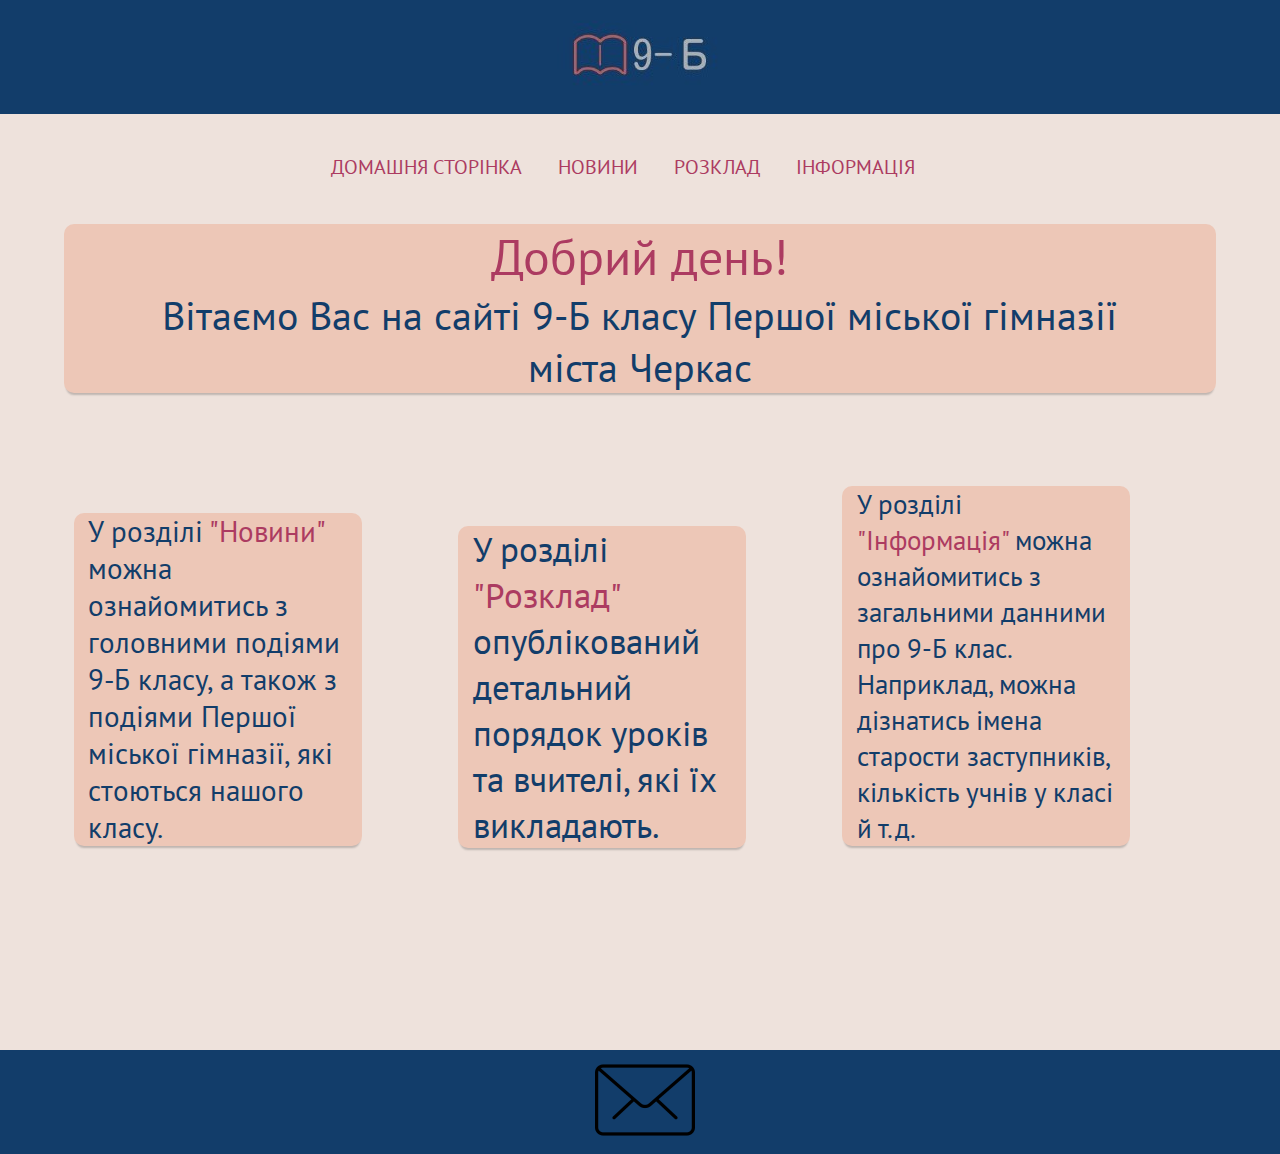
<file: index.html>
<!DOCTYPE html>
<html>
<head>
	<!-- Global site tag (gtag.js) - Google Analytics -->
	<script async src="https://www.googletagmanager.com/gtag/js?id=UA-148823421-1"></script>
	<script>
  	window.dataLayer = window.dataLayer || [];
  	function gtag(){dataLayer.push(arguments);}
  	gtag('js', new Date());

  	gtag('config', 'UA-148823421-1');
	</script>

	<title>9-Б сайт</title>
	<meta charset="UTF-8">
	<link href = "css/style.css"
	rel = "stylesheet" type = "text/css">
	<style>
@import url('https://fonts.googleapis.com/css?family=PT+Sans:400,400i,700,700i&display=swap&subset=cyrillic');
</style>
<body>
	<header>
		<div class="logo">
			<a href="index.html"><img class="graphiclogo" src = "img/19.jpg" alt=""></a>
		</div>
		<nav>
			<div class="topnav" id="myTopnav">
			<a href="index.html">ДОМАШНЯ СТОРІНКА</a>
			<a href="news.html">НОВИНИ</a>
			<a href="schedule.html">РОЗКЛАД</a>
			<a href="info.html">ІНФОРМАЦІЯ</a>
			<a id="menu" href="#" class="icon">&#9776;</a>
        </div>
		</nav>
	</header>
	<div class ="wrapper">
	<main>
		<div class="container">
			<div class="container-body">
				<div class="container-title">
					<h1>Добрий день!</h1>
				</div>
				<div class="container-text">
    			<p>	Вітаємо Вас на сайті
							9-Б класу Першої міської
							 гімназії міста Черкас
					</p>
				</div>
			</div>
		</div>
		<article>
				<div class="block">
					<div class="block-body">
						<div id="news">
    				<p>
							У розділі <a href="news.html"  class="block-text">"Новини"</a>
						 	можна ознайомитись з головними подіями
						 	9-Б класу, а також з подіями Першої міської
						 	гімназії, які стоються нашого класу.
						</p>
						</div>
					</div>
				</div>
			<div class="block" >
				<div class="block-body">
					<div id="schedule">
						<p>
							У розділі <a href="schedule.html" class="block-text">"Розклад"</a>
					 		опублікований детальний порядок уроків  та вчителі,
					 		які їх викладають.
						</p>
					</div>
				</div>
			</div>
			<div class="block">
				<div class="block-body">
					<div id="info">
						<p>
							У розділі <a href="info.html" class="block-text">"Інформація"</a>
					 		можна ознайомитись з загальними данними
					 		про 9-Б клас. Наприклад, можна дізнатись імена
					 		старости заступників, кількість учнів
					 		у класі й т.д.
						</p>
					</div>
				</div>
			</div>
	</article>
	</main>
	<footer>
		<div class="social icon">
		<a href="mailto:"><img src="img/em.png" alt=""></a>
		</div>
	</footer>
</div>
	<script src="js/script.js"></script>
</body>
</html>
</file>
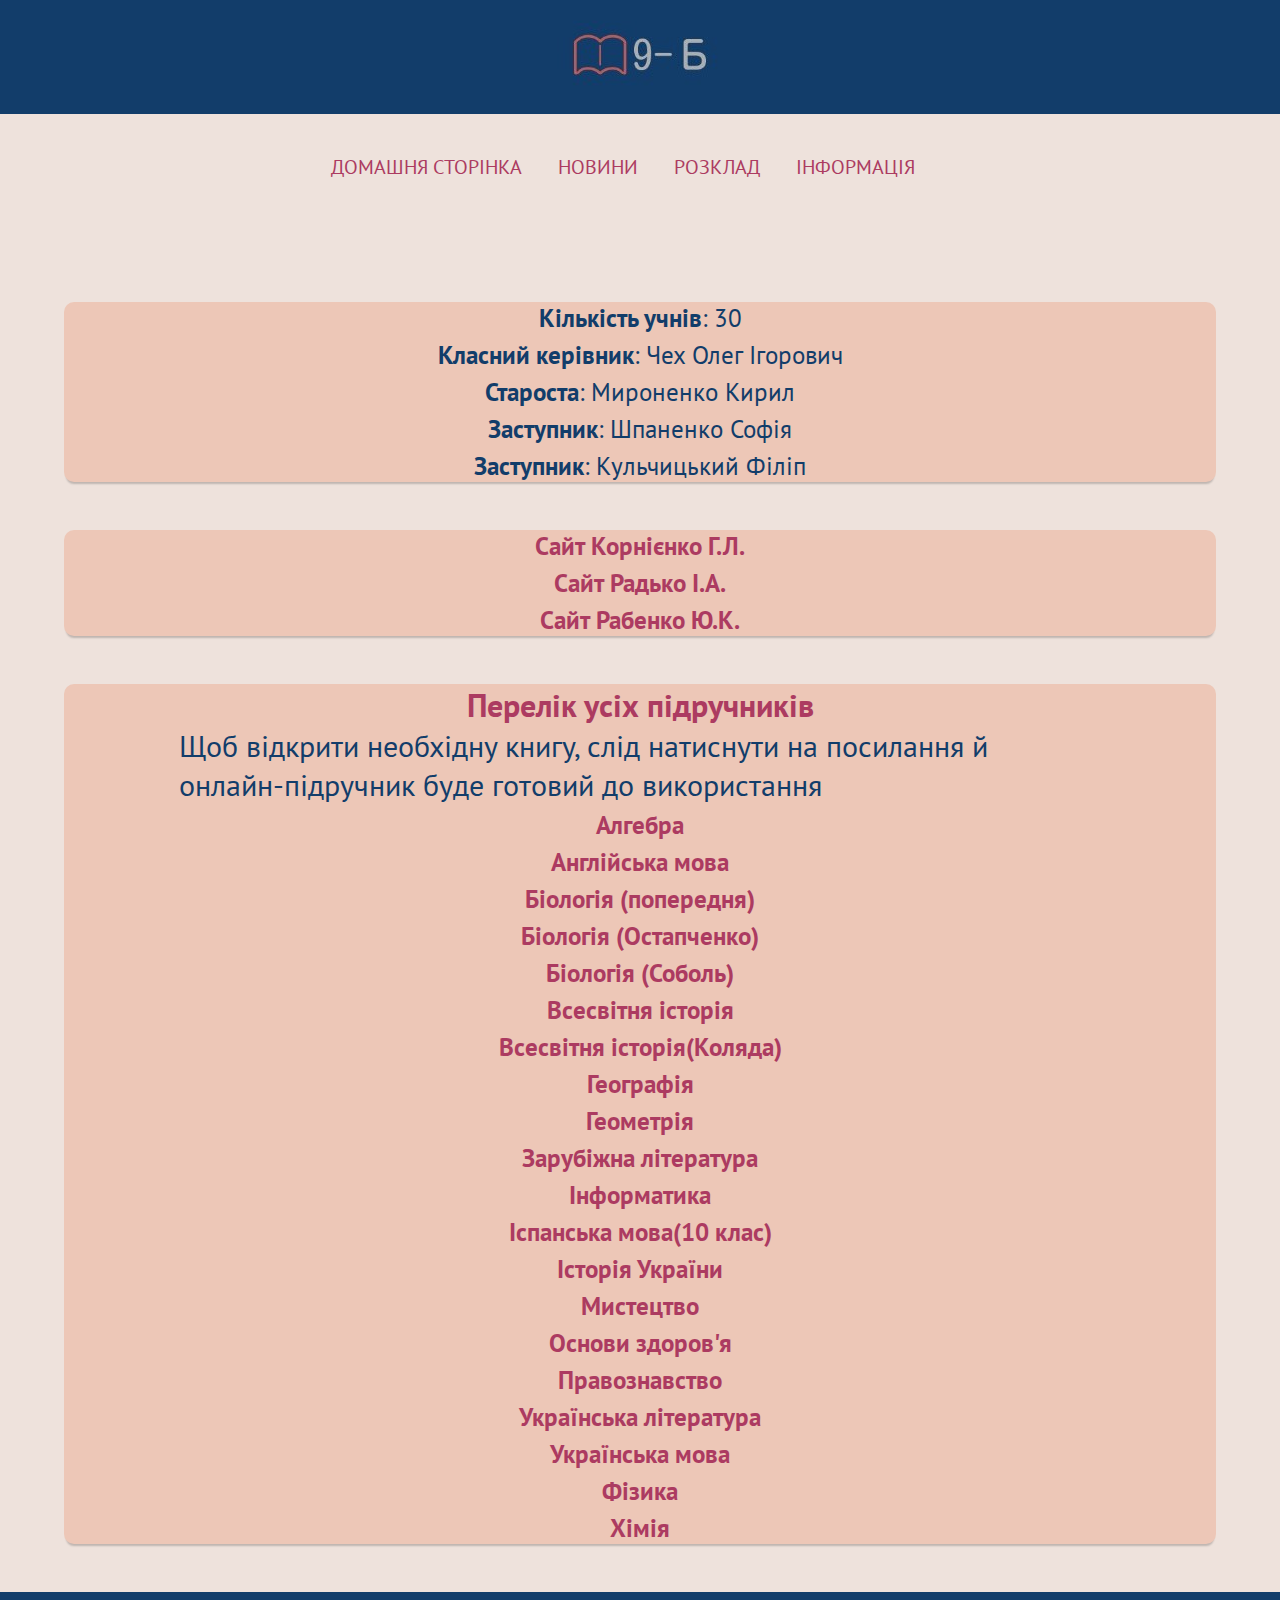
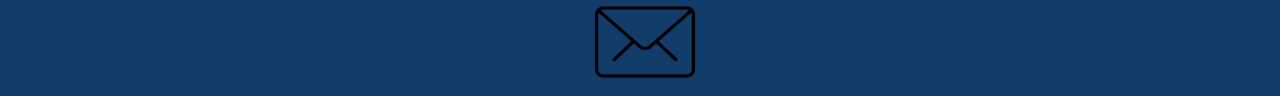
<file: info.html>
<!DOCTYPE html>
<html>
<head>
	<!-- Global site tag (gtag.js) - Google Analytics -->
	<script async src="https://www.googletagmanager.com/gtag/js?id=UA-148823421-1"></script>
	<script>
  	window.dataLayer = window.dataLayer || [];
  	function gtag(){dataLayer.push(arguments);}
  	gtag('js', new Date());

  	gtag('config', 'UA-148823421-1');
	</script>

	<title>9-Б сайт</title>
	<meta charset="UTF-8">
	<link href = "css/style.css"
	rel = "stylesheet" type = "text/css">
	<style>
@import url('https://fonts.googleapis.com/css?family=PT+Sans:400,400i,700,700i&display=swap&subset=cyrillic');
</style>
<body>
	<header>
		<div class="logo">
			<a href="index.html"><img class="graphiclogo" src = "img/19.jpg" alt=""></a>
		</div>
		<nav>
			<div class="topnav" id="myTopnav">
			<a href="index.html">ДОМАШНЯ СТОРІНКА</a>
			<a href="news.html">НОВИНИ</a>
			<a href="schedule.html">РОЗКЛАД</a>
			<a href="info.html">ІНФОРМАЦІЯ</a>
			<a id="menu" href="#" class="icon">&#9776;</a>
        </div>
		</nav>
	</header>
	<div class ="wrapper">
	<main>
    <div class="info-container">
      <div class="info-body">
        <div class="info-text">
          <p>
          </p>
        <ul class="info-list">
          <li class="info-points"><b>Кількість учнів</b>: 30</li>
          <li class="info-points"><b>Класний керівник</b>: Чех
          Олег Ігорович</li>
          <li class="info-points"><b>Староста</b>: Мироненко Кирил</li>
          <li class="info-points"><b>Заступник</b>: Шпаненко Софія</li>
          <li class="info-points"><b>Заступник</b>: Кульчицький Філіп</li>
        </ul>
        </div>
      </div>
    </div>
		<div class="info-container">
		<div class="info-body">
			<div class="info-text">
				<p>
				</p>
			<ul class="info-list">
				<li class="info-points"><a href="https://sites.google.com/site/kornienko290384/home">Сайт<b> Корнієнко Г.Л.</b></a></li>
				<li class="info-points"><a href="https://sites.google.com/view/chemistry-fcg/головна">Сайт<b> Радько І.А.</b></a></li>
				<li class="info-points"><a href="https://sites.google.com/view/juliacora2805portfolio/home">Сайт<b> Рабенко Ю.К.</b></a></li>
			</ul>
			</div>
		</div>
	</div>
    <div class="info-container">
      <div class="info-body">
        <div class="info-text">
          <h1>Перелік усіх підручників </h1> <p>Щоб відкрити необхідну книгу,
            слід натиснути на посилання й онлайн-підручник буде готовий до
            використання
          </p>
        <ul class="info-list">
          <li class="info-points"><a href="https://drive.google.com/file/d/0B3m2TqBM0APKZmhaZVhiTk5GWEk/view">Алгебра</a></li>
          <li class="info-points"><a href="https://drive.google.com/file/d/0B0kHwvQLtSb5R1FJTzI0NXZzc2c/view">Англійська мова</a></li>
          <li class="info-points"><a href="https://drive.google.com/file/d/0B0kHwvQLtSb5akpZeXRGaGFiSkE/view">Біологія (попередня)</a></li>
					<li class="info-points"><a href="https://pidruchnyk.com.ua/1043-biologiya-9-klas-ostapchenko.html">Біологія (Остапченко)</a></li>
					<li class="info-points"><a href="https://pidruchnyk.com.ua/912-biologiya-sobol-9-klas.html">Біологія (Соболь)</a></li>
          <li class="info-points"><a href="https://drive.google.com/file/d/0B0kHwvQLtSb5b2JLcEpJTUdCaHc/view">Всесвітня історія</a></li>
					<li class="info-points"><a href="https://drive.google.com/file/d/0B3m2TqBM0APKX2k5czJGLWthX1U/view">Всесвітня історія(Коляда)</a></li>
          <li class="info-points"><a href="https://drive.google.com/file/d/0B3m2TqBM0APKZmdiVDd1SXlBT1k/view">Географія</a></li>
          <li class="info-points"><a href="https://drive.google.com/file/d/0B3m2TqBM0APKMnZvZ1RNVWNtb00/view">Геометрія</a></li>
          <li class="info-points"><a href="https://drive.google.com/file/d/0B0kHwvQLtSb5S0hFaU1hOVZMd3c/view">Зарубіжна література</a></li>
          <li class="info-points"><a href="https://drive.google.com/file/d/0B0kHwvQLtSb5dy12d3hKUnE4bUU/view">Інформатика</a></li>
          <li class="info-points"><a href="https://pidruchnyk.com.ua/1124-spanska-6-redko-10-klas.html">Іспанська мова(10 клас)</a></li>
          <li class="info-points"><a href="https://drive.google.com/file/d/0B3m2TqBM0APKNTdZZ2hmVnQweWc/view">Історія України</a></li>
          <li class="info-points"><a href="https://drive.google.com/file/d/0B0kHwvQLtSb5eWtqb3JwamRIZDg/view">Мистецтво</a></li>
          <li class="info-points"><a href="https://drive.google.com/file/d/0B3m2TqBM0APKLS1xcnB2XzBvUGM/view">Основи здоров'я</a></li>
          <li class="info-points"><a href="https://drive.google.com/file/d/0B3m2TqBM0APKV28wdTdjdWZuRHM/view">Правознавство</a></li>
          <li class="info-points"><a href="https://drive.google.com/file/d/0B0kHwvQLtSb5YzBpclk4UWlTZ28/view">Українська література</a></li>
          <li class="info-points"><a href="https://drive.google.com/file/d/0B3m2TqBM0APKbkVOR1Y0anRFMnM/view">Українська мова</a></li>
          <li class="info-points"><a href="https://drive.google.com/file/d/0B3m2TqBM0APKMWtGVUpjczg1QVU/view">Фізика</a></li>
          <li class="info-points"><a href="https://drive.google.com/file/d/0B3m2TqBM0APKRDNKd2NDd1ctTDg/view">Хімія</a></li>
        </ul>
        </div>
      </div>
    </div>
	</main>
	<footer>
		<div class="social icon">
			<a href=""><img src="img/em.png" alt=""></a>
		</div>
	</footer>
	</div>
	<script src="js/script.js"></script>
</body>
</html>
</file>
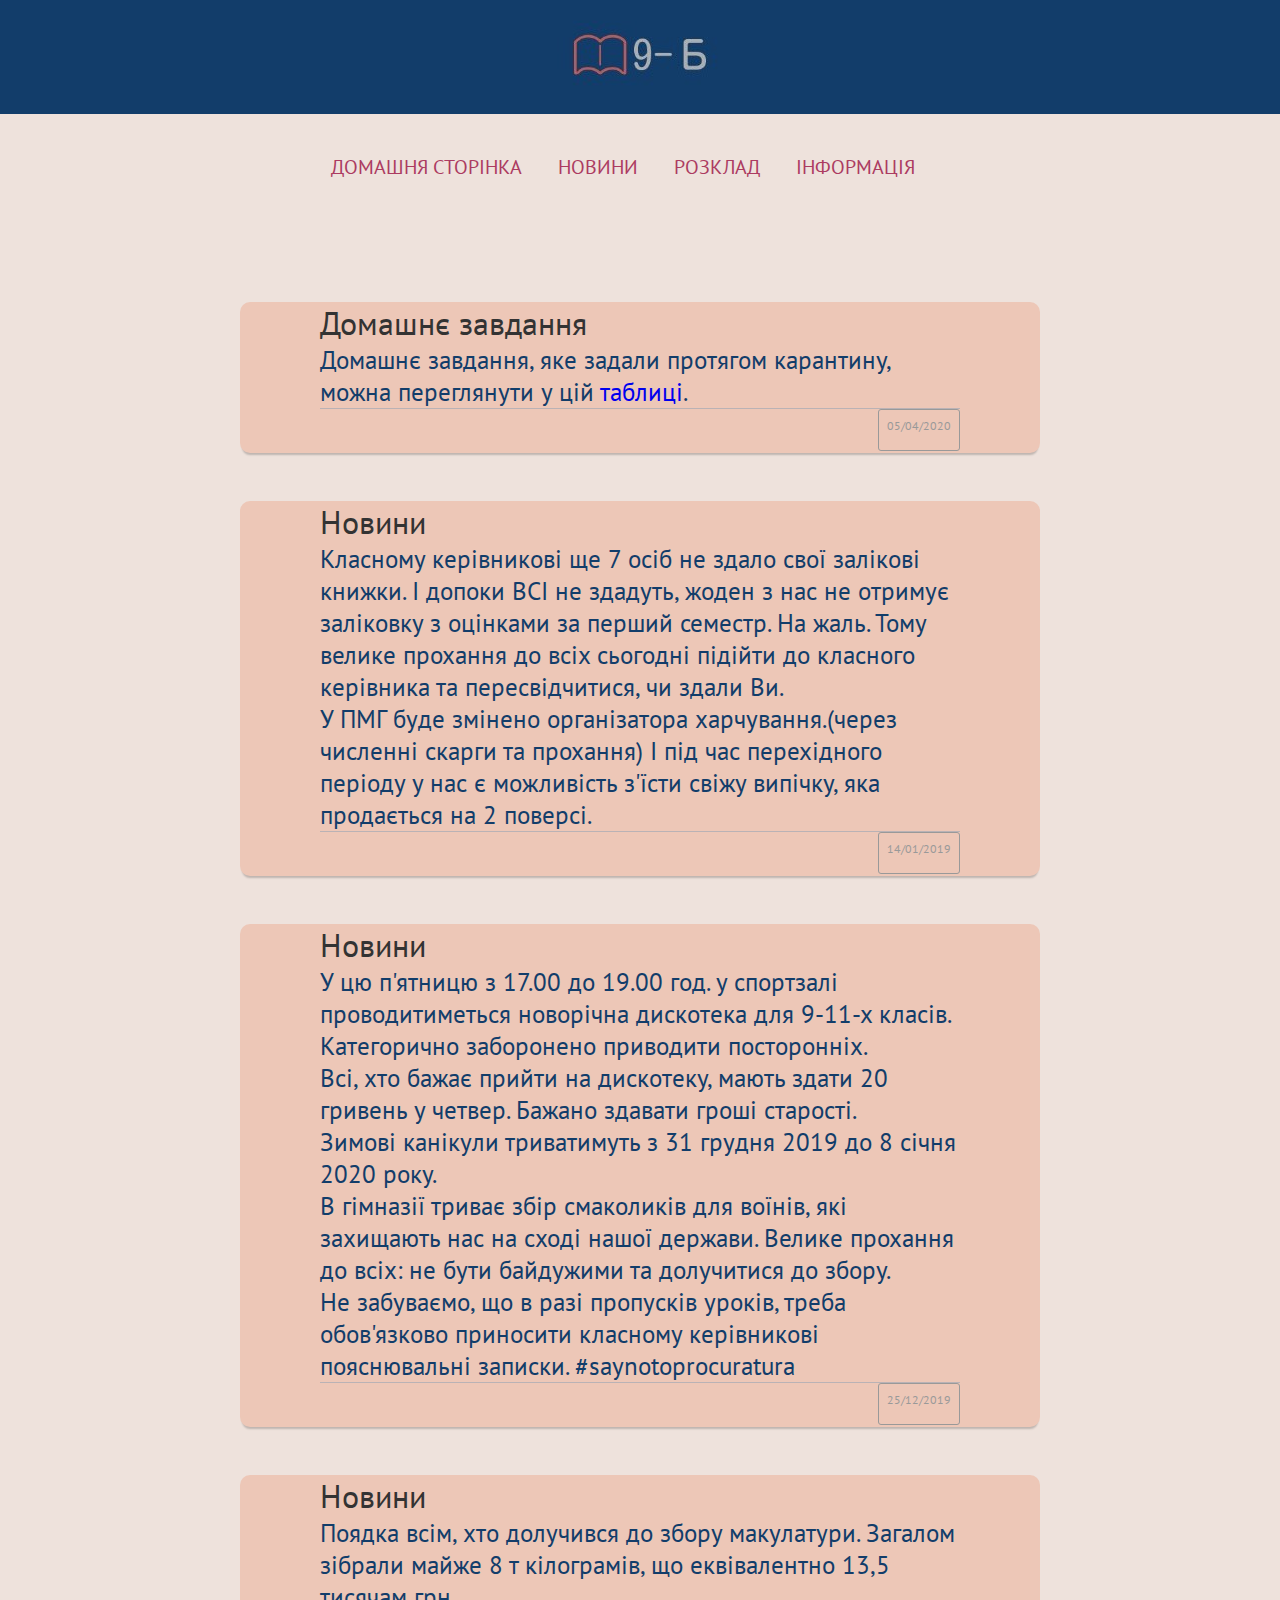
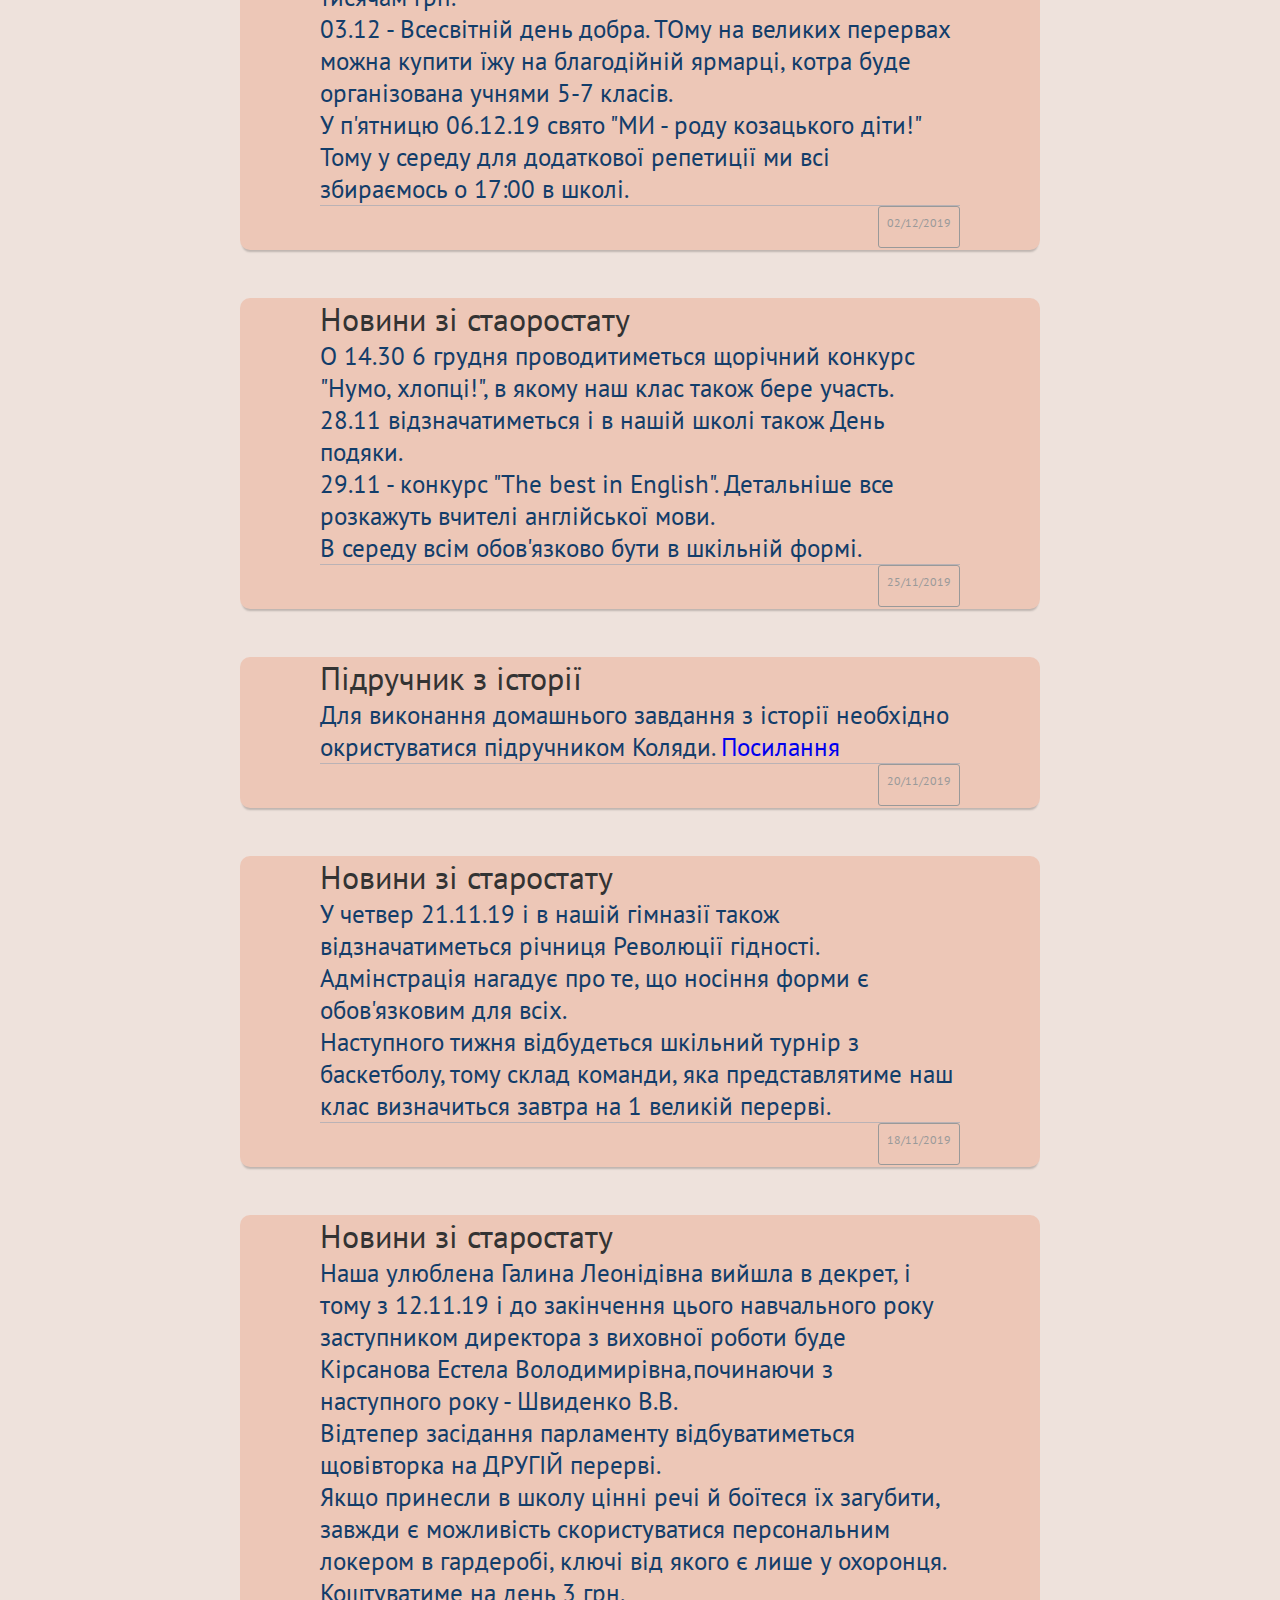
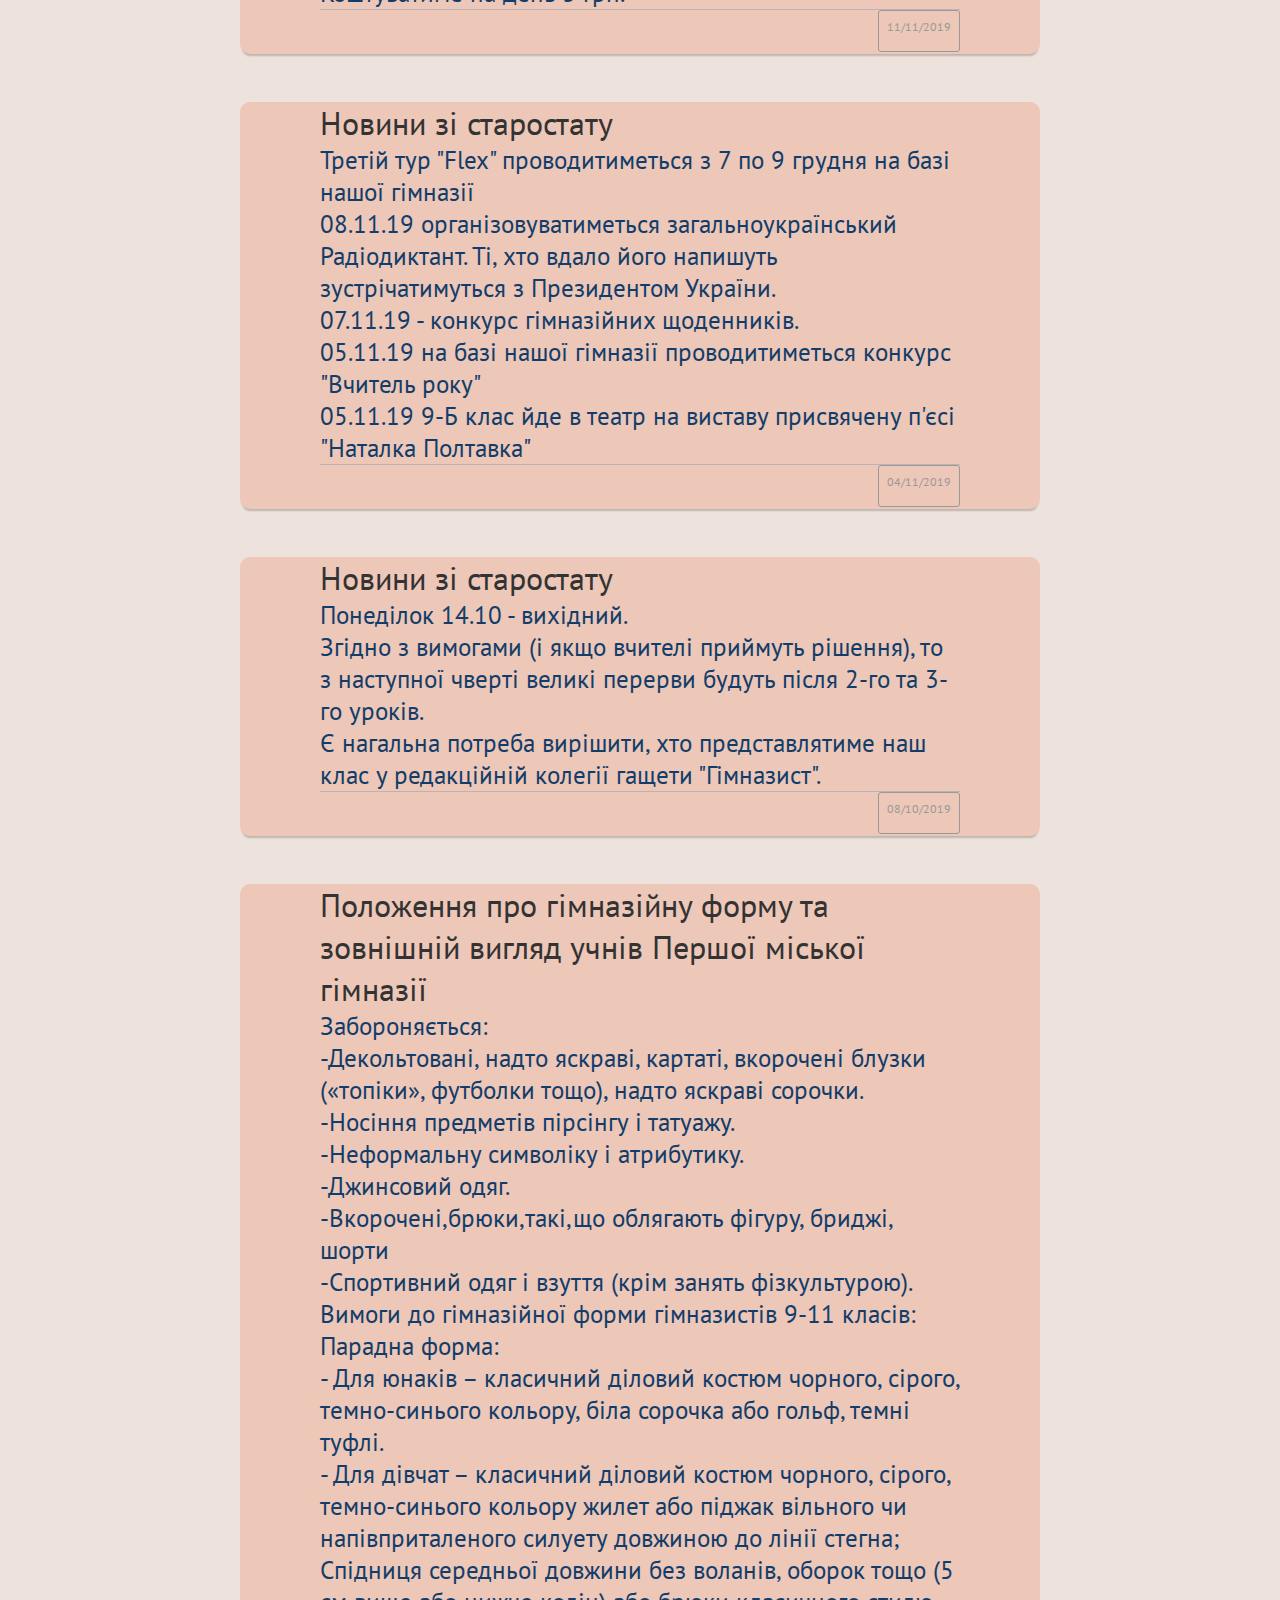
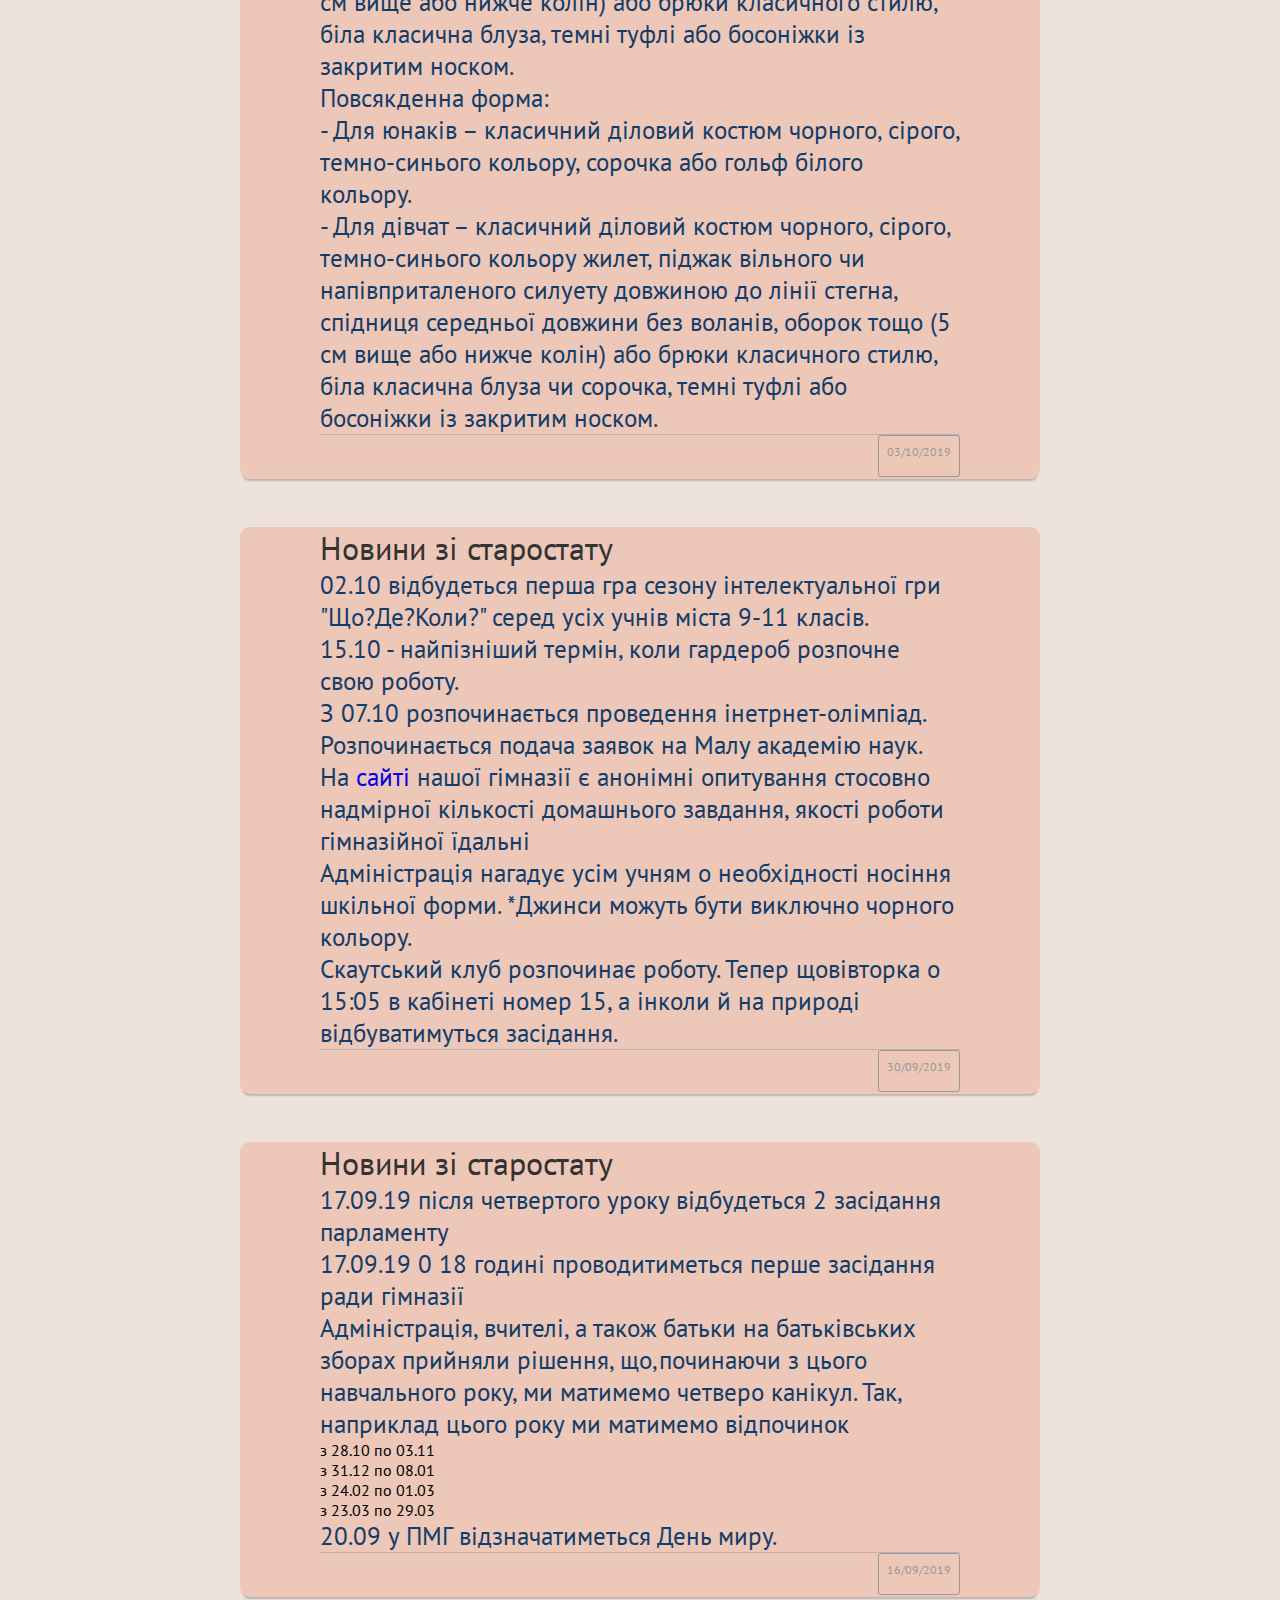
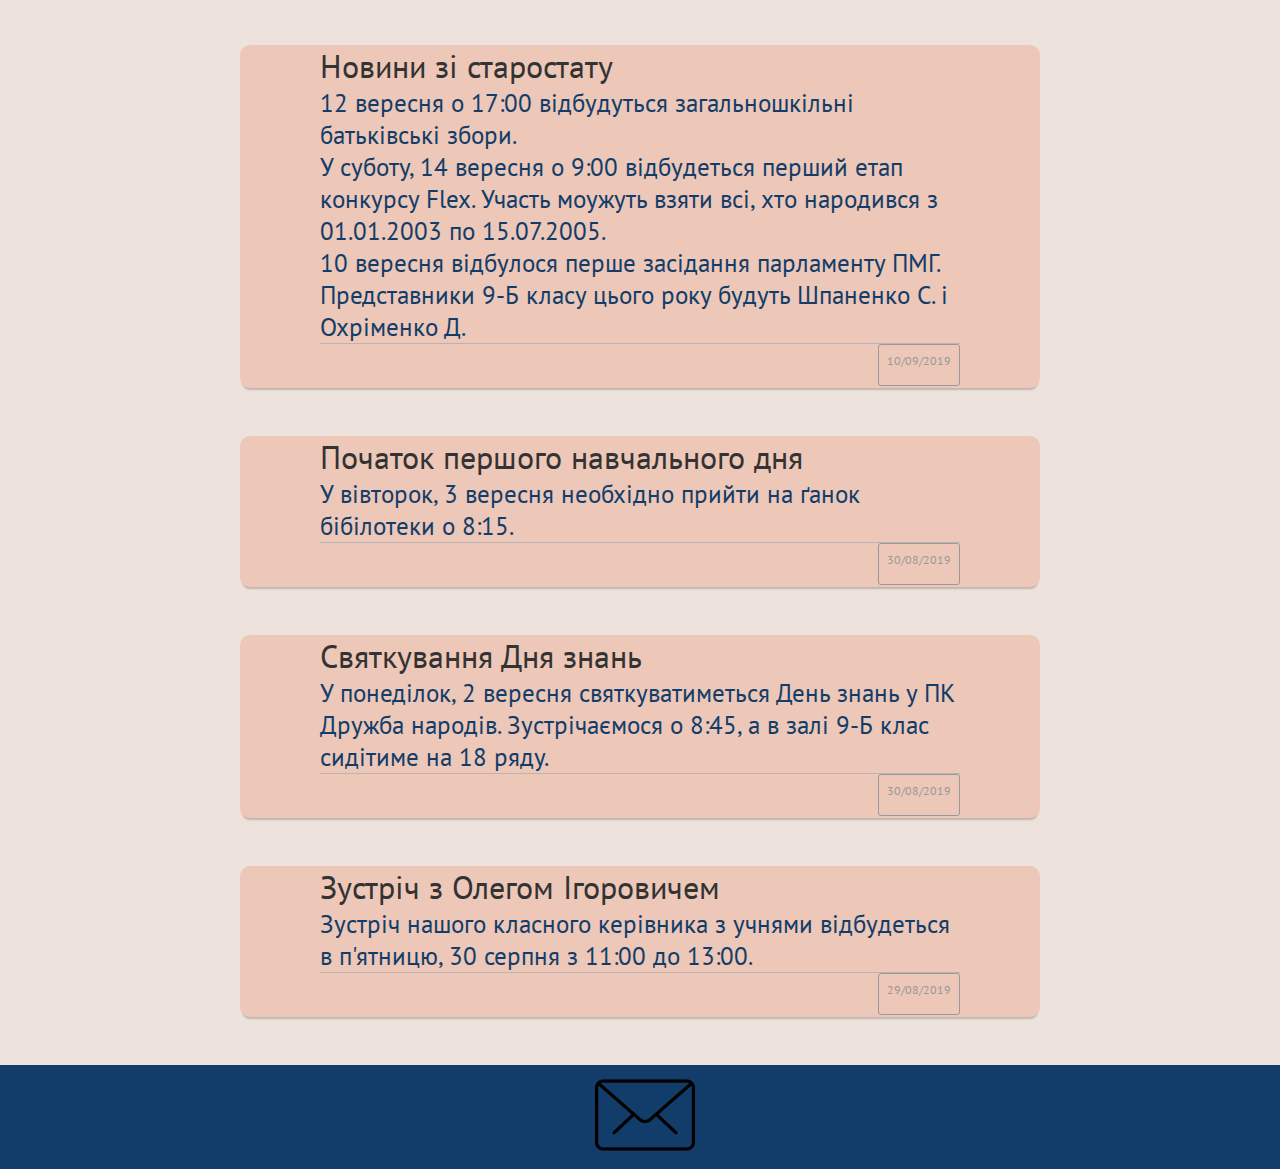
<file: news.html>
<!DOCTYPE html>
<html>
<head>
	<!-- Global site tag (gtag.js) - Google Analytics -->
	<script async src="https://www.googletagmanager.com/gtag/js?id=UA-148823421-1"></script>
	<script>
		window.dataLayer = window.dataLayer || [];
		function gtag(){dataLayer.push(arguments);}
		gtag('js', new Date());

		gtag('config', 'UA-148823421-1');
	</script>

	<title>9-Б сайт</title>
	<meta charset="UTF-8">
	<link href = "css/style.css"
	rel = "stylesheet" type = "text/css">
	<style>
@import url('https://fonts.googleapis.com/css?family=PT+Sans:400,400i,700,700i&display=swap&subset=cyrillic');
</style>
<body>
	<header>
		<div class="logo">
			<a href="index.html"><img class="graphiclogo" src = "img/19.jpg" alt=""></a>
		</div>
		<nav>
			<div class="topnav" id="myTopnav">
			<a href="index.html">ДОМАШНЯ СТОРІНКА</a>
			<a href="news.html">НОВИНИ</a>
			<a href="schedule.html">РОЗКЛАД</a>
			<a href="info.html">ІНФОРМАЦІЯ</a>
			<a id="menu" href="#" class="icon">&#9776;</a>
        </div>
		</nav>
	</header>
	<div class="wrapper">
  <main>
		<div class="wrapper">
	  <main>
			<div class="blog-container">
			 <div class="blog-body">
				 <div class="blog-title">
					 <h1>Домашнє завдання</h1>
				 </div>
				 <div class="blog-text">
					 <p>
						<ul class="newscouncil">
							<li class="pointcouncil">
							<p>Домашнє завдання, яке задали протягом карантину, можна
								переглянути	у цій <a href="home assignment table.xlsx">таблиці</a>.</p>
							</li>
					</ul>
					 </p>
				 </div>
			 </div>
			 <div class="blog-footer">
				 <ul>
					 <li class="published-date">05/04/2020</li>
				 </ul>
			 </div>
		 </div>
			<div class="blog-container">
			 <div class="blog-body">
				 <div class="blog-title">
					 <h1>Новини</h1>
				 </div>
				 <div class="blog-text">
					 <p>
						<ul class="newscouncil">
							<li class="pointcouncil">
							<p> Класному керівникові ще 7 осіб не здало свої залікові
								книжки. І допоки ВСІ не здадуть, жоден з нас не отримує
							заліковку з оцінками за перший семестр. На жаль. Тому велике
						прохання до всіх сьогодні підійти до класного керівника та пересвідчитися, чи
					здали Ви.</p>
							</li>
							<li class="pointcouncil">
							<p>У ПМГ буде змінено організатора харчування.(через численні скарги та прохання)
							І під час перехідного періоду у нас є можливість з'їсти свіжу випічку, яка продається на 2
						поверсі.</p>
							</li>
					</ul>
					 </p>
				 </div>
			 </div>
			 <div class="blog-footer">
				 <ul>
					 <li class="published-date">14/01/2019</li>
				 </ul>
			 </div>
		 </div>
			<div class="blog-container">
			 <div class="blog-body">
				 <div class="blog-title">
					 <h1>Новини</h1>
				 </div>
				 <div class="blog-text">
					 <p>
						<ul class="newscouncil">
							<li class="pointcouncil">
							<p> У цю п'ятницю з 17.00 до 19.00 год. у спортзалі
								 проводитиметься новорічна дискотека для 9-11-х
								 класів. Категорично заборонено приводити
								 посторонніх.</p>
							</li>
							<li class="pointcouncil">
							<p>Всі, хто бажає прийти на дискотеку, мають здати 20 гривень у четвер.
							Бажано здавати гроші старості.</p>
							</li>
							<li class="pointcouncil">
							<p>Зимові канікули триватимуть з 31 грудня 2019 до 8 січня 2020 року.</p>
							</li>
							<li class="pointcouncil">
							<p>В гімназії триває збір смаколиків для воїнів, які захищають нас на сході нашої держави.
							Велике прохання до всіх: не бути байдужими та долучитися до збору.</p>
							</li>
							<li class="pointcouncil">
							<p>Не забуваємо, що в разі пропусків уроків, треба обов'язково приносити
								класному керівникові пояснювальні записки.
							#saynotoprocuratura</p>
							</li>
					</ul>
					 </p>
				 </div>
			 </div>
			 <div class="blog-footer">
				 <ul>
					 <li class="published-date">25/12/2019</li>
				 </ul>
			 </div>
		 </div>

			<div class="blog-container">
			 <div class="blog-body">
				 <div class="blog-title">
					 <h1>Новини</h1>
				 </div>
				 <div class="blog-text">
					 <p>
						<ul class="newscouncil">
							<li class="pointcouncil">
							<p>Поядка всім, хто долучився до збору макулатури. Загалом
								зібрали майже 8 т кілограмів, що еквівалентно 13,5 тисячам грн.</p>
							</li>
							<li class="pointcouncil">
							<p>03.12 - Всесвітній день добра. ТОму на великих перервах можна купити їжу
								на благодійній ярмарці, котра буде організована учнями 5-7 класів.</p>
							</li>
							<li class="pointcouncil">
							<p>У п'ятницю 06.12.19 свято "МИ - роду козацького діти!" Тому у середу для додаткової
							репетиції ми всі збираємось о 17:00 в школі.</p>
							</li>
					</ul>
					 </p>
				 </div>
			 </div>
			 <div class="blog-footer">
				 <ul>
					 <li class="published-date">02/12/2019</li>
				 </ul>
			 </div>
		 </div>
			<div class="blog-container">
			 <div class="blog-body">
				 <div class="blog-title">
					 <h1>Новини зі стаоростату</h1>
				 </div>
				 <div class="blog-text">
					 <p>
						<ul class="newscouncil">
							<li class="pointcouncil">
							<p>О 14.30 6 грудня проводитиметься щорічний
							конкурс "Нумо, хлопці!", в якому наш клас також бере
						участь.</p>
							</li>
							<li class="pointcouncil">
							<p>28.11 відзначатиметься і в нашій школі також День подяки.</p>
							</li>
							<li class="pointcouncil">
							<p>29.11 - конкурс "The best in English". Детальніше все розкажуть
							вчителі англійської мови.</p>
							</li>
							<li class="pointcouncil">
							<p>В середу всім обов'язково бути в шкільній формі.</p>
							</li>
					</ul>
					 </p>
				 </div>
			 </div>
			 <div class="blog-footer">
				 <ul>
					 <li class="published-date">25/11/2019</li>
				 </ul>
			 </div>
		 </div>
			<div class="blog-container">
			 <div class="blog-body">
				 <div class="blog-title">
					 <h1>Підручник з історії</h1>
				 </div>
				 <div class="blog-text">
					 <p>
						<ul class="newscouncil">
							<li class="pointcouncil">
							<p>Для виконання домашнього завдання з
							історії необхідно окристуватися підручником Коляди.
						<a href="https://drive.google.com/file/d/0B3m2TqBM0APKX2k5czJGLWthX1U/view">Посилання</a></p>
							</li>
					</ul>
					 </p>
				 </div>
			 </div>
			 <div class="blog-footer">
				 <ul>
					 <li class="published-date">20/11/2019</li>
				 </ul>
			 </div>
		 </div>
		<div class="blog-container">
		 <div class="blog-body">
			 <div class="blog-title">
				 <h1>Новини зі старостату</h1>
			 </div>
			 <div class="blog-text">
				 <p>
					<ul class="newscouncil">
						<li class="pointcouncil">
						<p>У четвер 21.11.19 і в нашій гімназії також
							відзначатиметься річниця Революції гідності.</p>
						</li>
						<li class="pointcouncil">
						<p>Адмінстрація нагадує про те, що носіння форми є обов'язковим для всіх.</p>
						</li>
					 <li class="pointcouncil">
					 <p>Наступного тижня відбудеться шкільний турнір з баскетболу, тому склад команди, яка представлятиме
					 наш клас визначиться завтра на 1 великій перерві.</p>
					 </li>
				</ul>
				 </p>
			 </div>
		 </div>
		 <div class="blog-footer">
			 <ul>
				 <li class="published-date">18/11/2019</li>
			 </ul>
		 </div>
	 </div>
		<div class="blog-container">
		 <div class="blog-body">
			 <div class="blog-title">
				 <h1>Новини зі старостату</h1>
			 </div>
			 <div class="blog-text">
				 <p>
					<ul class="newscouncil">
						<li class="pointcouncil">
						<p>Наша улюблена Галина Леонідівна вийшла в декрет, і тому
						з 12.11.19 і до закінчення цього навчального року заступником директора
					 	з виховної роботи буде Кірсанова Естела Володимирівна,починаючи з наступного
						року - Швиденко В.В.</p>
						</li>
						<li class="pointcouncil">
						<p>Відтепер засідання парламенту відбуватиметься щовівторка на ДРУГІЙ перерві.</p>
						</li>
					 <li class="pointcouncil">
					 <p>Якщо принесли в школу цінні речі й боїтеся їх загубити, завжди є можливість скористуватися
						 персональним локером в гардеробі, ключі від якого є лише у охоронця. Коштуватиме на день 3 грн.</p>
					 </li>
				</ul>
				 </p>
			 </div>
		 </div>
		 <div class="blog-footer">
			 <ul>
				 <li class="published-date">11/11/2019</li>
			 </ul>
		 </div>
	 </div>
		<div class="blog-container">
		 <div class="blog-body">
			 <div class="blog-title">
				 <h1>Новини зі старостату</h1>
			 </div>
			 <div class="blog-text">
				 <p>
					<ul class="newscouncil">
						<li class="pointcouncil">
						<p>Третій тур "Flex" проводитиметься з 7 по 9 грудня на базі нашої гімназії</p>
						</li>
						<li class="pointcouncil">
						<p>08.11.19 організовуватиметься загальноукраїнський Радіодиктант. Ті, хто вдало
						його напишуть зустрічатимуться з Президентом України.</p>
						</li>
					 <li class="pointcouncil">
					 <p>07.11.19 - конкурс гімназійних щоденників.</p>
					 </li>
					 <li class="pointcouncil">
					<p>05.11.19 на базі нашої гімназії проводитиметься конкурс "Вчитель року"</p>
					</li>
					<li class="pointcouncil">
					<p>05.11.19 9-Б клас йде в театр на виставу присвячену п'єсі "Наталка Полтавка"</p>
					</li>
				</ul>
				 </p>
			 </div>
		 </div>
		 <div class="blog-footer">
			 <ul>
				 <li class="published-date">04/11/2019</li>
			 </ul>
		 </div>
	 </div>
		<div class="blog-container">
		 <div class="blog-body">
			 <div class="blog-title">
				 <h1>Новини зі старостату</h1>
			 </div>
			 <div class="blog-text">
				 <p>
					<ul class="newscouncil">
						<li class="pointcouncil">
						<p>Понеділок 14.10 - вихідний.</p>
						</li>
						<li class="pointcouncil">
						<p>Згідно з вимогами (і якщо вчителі приймуть рішення), то з наступної
						чверті великі перерви будуть після 2-го та 3-го уроків.</p>
						</li>
					 <li class="pointcouncil">
					 <p>Є нагальна потреба вирішити, хто представлятиме наш клас у редакційній колегії гащети "Гімназист".</p>
					 </li>
				</ul>
				 </p>
			 </div>
		 </div>
		 <div class="blog-footer">
			 <ul>
				 <li class="published-date">08/10/2019</li>
			 </ul>
		 </div>
	 </div>
		<div class="blog-container">
		 <div class="blog-body">
			 <div class="blog-title">
				 <h1>Положення про гімназійну форму та зовнішній вигляд учнів
        Першої міської гімназії</h1>
			 </div>
			 <div class="blog-text">
				 <p>
					<ul class="newscouncil">
						<li class="pointcouncil">
						<p><b>Забороняється:</b></p>
						</li>
						<li class="pointcouncil">
						<p>-Декольтовані, надто яскраві, картаті, вкорочені блузки («топіки», футболки тощо), надто яскраві сорочки.</p>
						</li>
					 <li class="pointcouncil">
					 <p>-Носіння предметів пірсінгу і татуажу.</p>
				 	 </li>
					 <li class="pointcouncil">
						<p>-Неформальну символіку і атрибутику.</p>
						<li class="pointcouncil">
						 <p>-Джинсовий одяг.</p>
						<li class="pointcouncil">
 	 				 	<p>-Вкорочені,брюки,такі,що облягають фігуру, бриджі, шорти</p>
 	 				 </li>
					 <li class="pointcouncil">
						<p>-Спортивний одяг і взуття (крім занять фізкультурою).</p>
					</li>
					<li class="pointcouncil">
					<p><b>Вимоги до гімназійної форми гімназистів 9-11 класів:</b></p>
					</li>
					<li class="pointcouncil">
					<p><b>Парадна форма:</b></p>
					</li>
				 <li class="pointcouncil">
				 <p>- Для юнаків – класичний діловий костюм чорного, сірого, темно-синього кольору, біла сорочка або гольф, темні туфлі.</p>
				 </li>
				 <li class="pointcouncil">
					<p>- Для дівчат – класичний діловий костюм чорного, сірого, темно-синього кольору жилет або піджак вільного чи напівприталеного силуету довжиною до лінії стегна;
Спідниця середньої довжини без воланів, оборок тощо (5 см вище або нижче колін) або брюки класичного стилю, біла класична блуза, темні туфлі або босоніжки із закритим носком.</p>
					<li class="pointcouncil">
					 <p><b>Повсякденна форма:</b></p>
					<li class="pointcouncil">
					<p>- Для юнаків – класичний діловий костюм чорного, сірого, темно-синього кольору, сорочка або гольф білого кольору.</p>
				 </li>
				 <li class="pointcouncil">
					<p>- Для дівчат – класичний діловий костюм чорного, сірого, темно-синього кольору жилет, піджак вільного чи напівприталеного силуету довжиною до лінії стегна, спідниця середньої довжини без воланів, оборок тощо (5 см вище або нижче колін) або брюки класичного стилю, біла класична блуза чи сорочка, темні туфлі або босоніжки із закритим носком.</p>
				</li>
				</ul>
				 </p>
			 </div>
		 </div>
		 <div class="blog-footer">
			 <ul>
				 <li class="published-date">03/10/2019</li>
			 </ul>
		 </div>
	 </div>
		<div class="blog-container">
		 <div class="blog-body">
			 <div class="blog-title">
				 <h1>Новини зі старостату</h1>
			 </div>
			 <div class="blog-text">
				 <p>
					<ul class="newscouncil">
						<li class="pointcouncil">
						<p>02.10 відбудеться перша гра сезону інтелектуальної
						гри "Що?Де?Коли?" серед усіх учнів міста 9-11 класів.</p>
						</li>
						<li class="pointcouncil">
						<p>15.10 - найпізніший термін, коли гардероб розпочне
						свою роботу.</p>
						</li>
					 <li class="pointcouncil">
					 <p>З 07.10 розпочинається проведення інетрнет-олімпіад.</p>
				 	 </li>
					 <li class="pointcouncil">
						<p>Розпочинається подача заявок на Малу академію наук.</p>
						<li class="pointcouncil">
						 <p>На <a href="http://www.fcg.ck.ua">сайті</a> нашої
						гімназії є анонімні опитування стосовно надмірної
						кількості домашнього завдання, якості роботи
						гімназійної їдальні </p>
						<li class="pointcouncil">
 	 				 	<p>Адміністрація нагадує усім учням о необхідності
							носіння шкільної форми. *Джинси можуть бути виключно
						чорного кольору.</p>
 	 				 </li>
					 <li class="pointcouncil">
						<p>Скаутський клуб розпочинає роботу. Тепер щовівторка
						о 15:05 в кабінеті номер 15, а інколи й на природі
						відбуватимуться засідання.</p>
					</li>
				</ul>
				 </p>
			 </div>
		 </div>
		 <div class="blog-footer">
			 <ul>
				 <li class="published-date">30/09/2019</li>
			 </ul>
		 </div>
	 </div>
		<div class="blog-container">
		 <div class="blog-body">
			 <div class="blog-title">
				 <h1>Новини зі старостату</h1>
			 </div>
			 <div class="blog-text">
				 <p>
					<ul class="newscouncil">
						<li class="pointcouncil">
						<p>17.09.19 після четвертого уроку
							відбудеться 2 засідання парламенту</p>
						</li>
						<li class="pointcouncil">
						<p>17.09.19 0 18 годині проводитиметься
					 		перше засідання ради гімназії</p>
						</li>
						<li class="pointcouncil">
						 <p>Адміністрація, вчителі, а також батьки
						 		на батьківських зборах прийняли рішення,
								 що,починаючи з цього навчального року,
								 ми матимемо четверо канікул.
								 Так, наприклад цього року ми матимемо відпочинок
					 		 <ul>
								 <li>з 28.10 по 03.11</li>
								 <li>з 31.12 по 08.01</li>
 								 <li>з 24.02 по 01.03</li>
								 <li>з 23.03 по 29.03 </li>
							 </ul>
						 </p>
						</li>
						<li class="pointcouncil">
 	 				 	<p>20.09 у ПМГ відзначатиметься День миру.</p>
 	 				 </li>
				</ul>
				 </p>
			 </div>
		 </div>
		 <div class="blog-footer">
			 <ul>
				 <li class="published-date">16/09/2019</li>
			 </ul>
		 </div>
	 </div>
		<div class="blog-container">
		 <div class="blog-body">
			 <div class="blog-title">
				 <h1>Новини зі старостату</h1>
			 </div>
			 <div class="blog-text">
				 <p>
					 <ul class="newscouncil">
						 <li class="pointcouncil">
							 <p>12 вересня о 17:00
								 відбудуться загальношкільні
									батьківські збори.</p>
							 </li>
							 <li class="pointcouncil">
								 <p>У суботу, 14 вересня о 9:00 відбудеться
								 перший етап конкурсу <b>Flex</b>. Участь моужуть
							 взяти всі, хто народився з 01.01.2003 по 15.07.2005.</p>
								 </li>
								 <li class="pointcouncil">
									 <p>10 вересня відбулося перше засідання
										 парламенту ПМГ. Представники 9-Б класу цього року
									 будуть Шпаненко С. і Охріменко Д.</p>
									 </li>
				</ul>
				 </p>
			 </div>
		 </div>
		 <div class="blog-footer">
			 <ul>
				 <li class="published-date">10/09/2019</li>
			 </ul>
		 </div>
	 </div>
    <div class="blog-container">
			<div class="blog-body">
				<div class="blog-title">
					<h1>Початок першого навчального дня</h1>
				</div>
				<div class="blog-text">
					<p>  У вівторок, 3 вересня необхідно прийти на ґанок бібілотеки
						о 8:15.
          </p>
				</div>
			</div>
			<div class="blog-footer">
				<ul>
					<li class="published-date">30/08/2019</li>
				</ul>
			</div>
		</div>
    <div class="blog-container">
			<div class="blog-body">
				<div class="blog-title">
					<h1>Святкування Дня знань</h1>
				</div>
				<div class="blog-text">
					<p>
						У понеділок, 2 вересня святкуватиметься День знань
						у ПК Дружба народів. Зустрічаємося о 8:45, а в залі
						9-Б клас сидітиме на 18 ряду.
          </p>
				</div>
			</div>
			<div class="blog-footer">
				<ul>
					<li class="published-date">30/08/2019</li>
				</ul>
			</div>
		</div>
    <div class="blog-container">
			<div class="blog-body">
				<div class="blog-title">
					<h1>Зустріч з Олегом Ігоровичем</h1>
				</div>
				<div class="blog-text">
					<p>  Зустріч нашого класного керівника з
            учнями відбудеться в п'ятницю,
            30 серпня з 11:00 до 13:00.
          </p>
				</div>
			</div>
			<div class="blog-footer">
				<ul>
					<li class="published-date">29/08/2019</li>
				</ul>
			</div>
		</div>
  </main>
	<footer>
		<div class="social icon">
			<a href=""><img src="img/em.png" alt=""></a>
		</div>
	</footer>
	</div>
	<script src="js/script.js"></script>
</body>
</html>
</file>
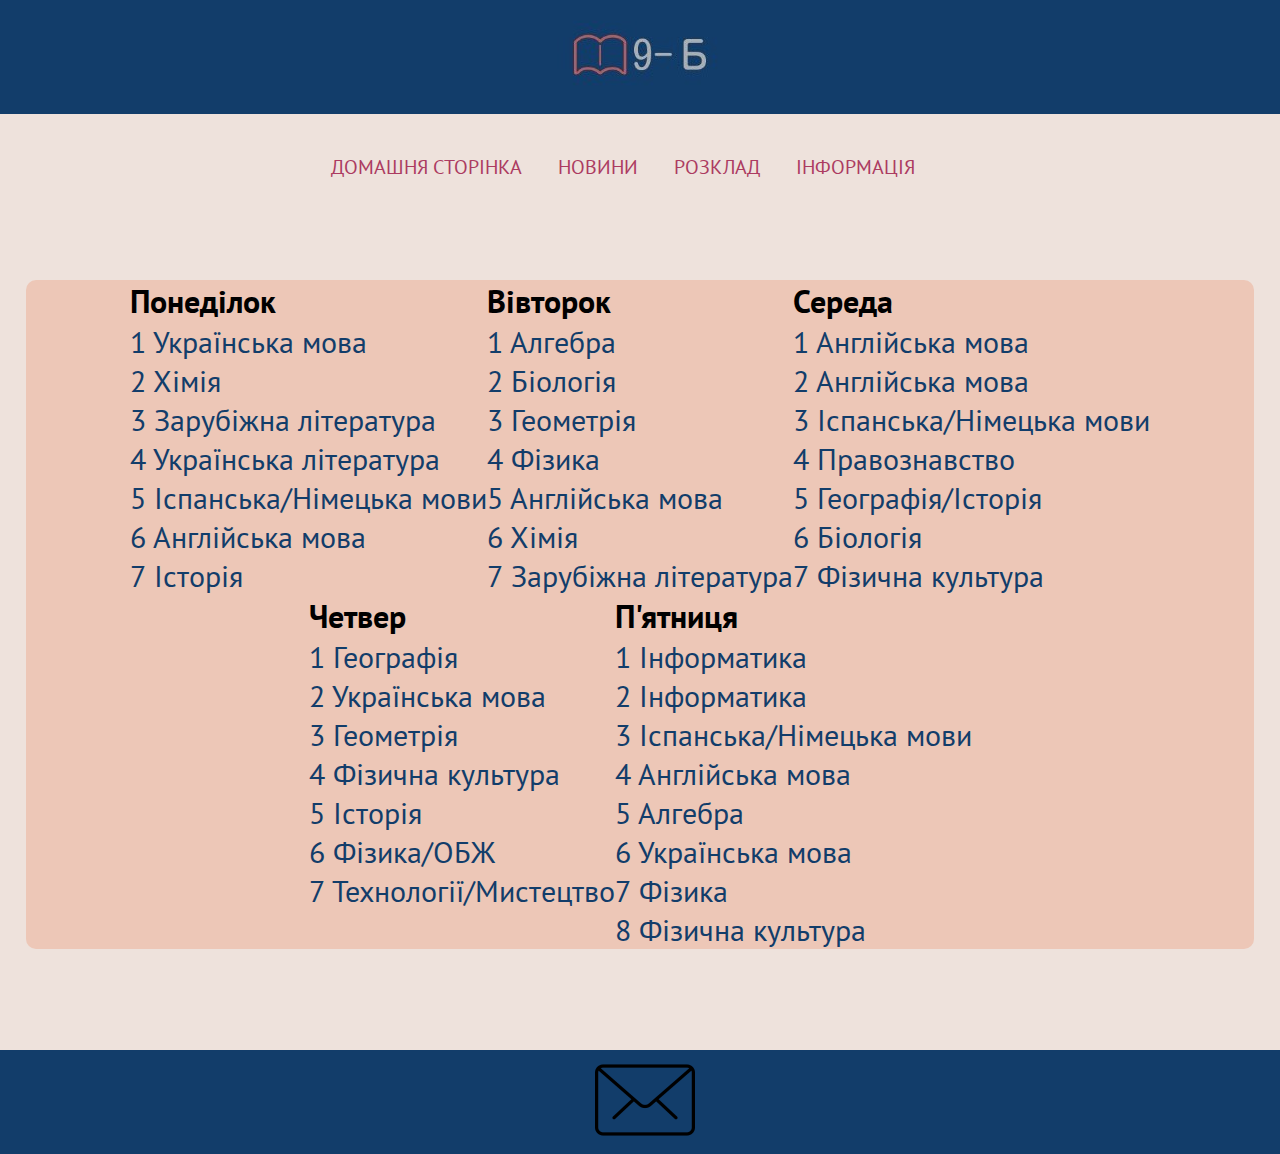
<file: schedule.html>
<!DOCTYPE html>
<html>
<head>
		<!-- Global site tag (gtag.js) - Google Analytics -->
	<script async src="https://www.googletagmanager.com/gtag/js?id=UA-148823421-1"></script>
	<script>
  	window.dataLayer = window.dataLayer || [];
  	function gtag(){dataLayer.push(arguments);}
  	gtag('js', new Date());

  	gtag('config', 'UA-148823421-1');
	</script>

	<title>9-Б сайт</title>
	<meta charset="UTF-8">
	<link href = "css/style.css"
	rel = "stylesheet" type = "text/css">
	<style>
@import url('https://fonts.googleapis.com/css?family=PT+Sans:400,400i,700,700i&display=swap&subset=cyrillic');
</style>
<body>
	<header>
		<div class="logo">
			<a href="index.html"><img class="graphiclogo" src = "img/19.jpg" alt=""></a>
		</div>
		<nav>
			<div class="topnav" id="myTopnav">
			<a href="index.html">ДОМАШНЯ СТОРІНКА</a>
			<a href="news.html">НОВИНИ</a>
			<a href="schedule.html">РОЗКЛАД</a>
			<a href="info.html">ІНФОРМАЦІЯ</a>
			<a id="menu" href="#" class="icon">&#9776;</a>
        </div>
		</nav>
	</header>
	<div class ="wrapper">
	<main>
		<div class="schedule">
		<div class="sch.day">
			<h1>Понеділок</h1>
			<ul class="scheday">
				<li class="lesson"><b>1</b> Українська мова</li>
				<li class="lesson"><b>2</b> Хімія</li>
				<li class="lesson"><b>3</b> Зарубіжна література</li>
				<li class="lesson"><b>4</b> Українська література</li>
				<li class="lesson"><b>5</b> Іспанська/Німецька мови</li>
				<li class="lesson"><b>6</b> Англійська мова</li>
				<li class="lesson"><b>7</b> Історія</li>
			</ul>
		</div>
		<div class="sch.day">
			<h1>Вівторок</h1>
			<ul class="scheday">
				<li class="lesson"><b>1</b> Алгебра</li>
				<li class="lesson"><b>2</b> Біологія</li>
				<li class="lesson"><b>3</b> Геометрія</li>
				<li class="lesson"><b>4</b> Фізика</li>
				<li class="lesson"><b>5</b> Англійська мова</li>
				<li class="lesson"><b>6</b> Хімія</li>
				<li class="lesson"><b>7</b> Зарубіжна література</li>
			</ul>
		</div>
		<div class="sch.day">
			<h1>Середа</h1>
			<ul class="scheday">
				<li class="lesson"><b>1</b> Англійська мова</li>
				<li class="lesson"><b>2</b> Англійська мова</li>
				<li class="lesson"><b>3</b> Іспанська/Німецька мови</li>
				<li class="lesson"><b>4</b> Правознавство</li>
				<li class="lesson"><b>5</b> Географія/Історія</li>
				<li class="lesson"><b>6</b> Біологія</li>
				<li class="lesson"><b>7</b> Фізична культура</li>
			</ul>
		 </div>
		<div class="sch.day">
			<h1>Четвер</h1>
			<ul class="scheday">
				<li class="lesson"><b>1</b> Географія</li>
				<li class="lesson"><b>2</b> Українська мова</li>
				<li class="lesson"><b>3</b> Геометрія</li>
				<li class="lesson"><b>4</b> Фізична культура</li>
				<li class="lesson"><b>5</b> Історія</li>
				<li class="lesson"><b>6</b> Фізика/ОБЖ</li>
				<li class="lesson"><b>7</b> Технології/Мистецтво</li>
			</ul>
		 </div>
		<div class="sch.day">
			<h1>П'ятниця</h1>
			<ul class="scheday">
				<li class="lesson"><b>1</b> Інформатика</li>
				<li class="lesson"><b>2</b> Інформатика</li>
				<li class="lesson"><b>3</b> Іспанська/Німецька мови</li>
				<li class="lesson"><b>4</b> Англійська мова</li>
				<li class="lesson"><b>5</b> Алгебра</li>
				<li class="lesson"><b>6</b> Українська мова</li>
				<li class="lesson"><b>7</b> Фізика</li>
				<li class="lesson"><b>8</b> Фізична культура</li>
			</ul>
		</div>
		</div>
	</main>
	<footer>
		<div class="social icon">
			<a href=""><img src="img/em.png" alt=""></a>
		</div>
	</footer>
</div>
	<script src="js/script.js"></script>
</body>
</html>
</file>
<file: css/style.css>
*
{
	margin: 0;
	padding: 0;
}
html,
body
{
	height: 100%;
}
.wrapper
 {
	display: flex;
	flex-direction: column;
	min-height: 100%;
}
main
 {
	flex: 1 0 auto;
}
footer
{
	flex: 0 0 auto;
	width: 100%;
	height: auto;
	background-color: #123D6A;
	text-align: center;
}
a
{
	text-decoration: none;
}
li
{
	list-style: none;
	text-decoration: none;
}
body
{
	font-family: 'PT Sans', sans-serif;
	background-color: #EEE2DC;
}
.logo
{
	background: #123D6A;
	width: 100%;
	display:flex;
	justify-content: center;

}
.graphiclogo
{
	padding: 5px;
	max-width: 100%;
	box-sizing: border-box;
}
nav
{
	margin:auto;
	width: 650px;
	height:100px;
}
.topnav
{
	font-size: 14px;
	margin-top: 40px;
}
.topnav a
{
	color: #AC3B61;
	text-align: center;
	padding: 14px 16px;
	font-size: 20px;
}
.topnav a:hover
{
	border-bottom: 2px solid #123D6A;
}
.topnav .icon
{
	display: none;
}

footer a
{
	color: #AC3B61;
	font-size: 14px;
	margin-left: 10px;
	margin-bottom: -15px;
}
footer nav a:hover
{
	border-bottom: 1px solid #AC3B61;
}

.container
{
	background: #EDC7B7;
	border-radius: 10px;
	box-shadow: rgba(0,0,0,0.2) 0 4px 2px -2px;
	font-weight: 100;
	margin: 48px auto;
	width: 90%;
	margin-top: -30px;
}
.container-body
{
	margin: 0 auto;
	width: 90%;
}
.container-title h1
{
	color: #AC3B61;
	font-weight: 100;
	text-align: center;
	font-size: 50px;
}
.container-text p
{
	color:#123D6A;
	font-size: 40px;
	text-align: center;
}
article
{
	width: 90%;
	margin-left: 5%;
	margin-right: 5%;
	margin-top: -1;
	padding: 10px;
}
.block
{
	width: 25%;
	margin-right: 8%;
	margin-top: 3%;
	margin-bottom: 6%;
	background: #EDC7B7;
	border-radius: 10px;
	box-shadow: rgba(0,0,0,0.2) 0 4px 2px -2px;
	font-weight: 100;
	display: inline-block;
}
.block-body
{
	margin: 0 auto;
	width: 90%;
}
.block-text
{
	color: #AC3B61;
}
#news
{
	font-size: 1.8rem;
	color: #123D6A;
}
#schedule
{
	font-size: 2.2rem ;
	color: #123D6A;
}
#info
{
	font-size: 1.7rem;
	color: #123D6A;
}
.blog-container
{
	background: #EDC7B7;
	border-radius: 10px;
	box-shadow: rgba(0,0,0,0.2) 0 4px 2px -2px;
	font-weight: 100;
	margin: 48px auto;
	width: 50rem;
}
.blog-cover
{
	background-size: cover;
	border-radius: 5px 5px 0 0;
	height:33rem;
	box-shadow: inset rgba(0,0,0,0.2) 0 64px 64px 16px;
	margin-bottom: 1.5rem;
}
.blog-photo
{
	width: 100%;
	height:100%;
}
.blog-body
{
	margin: 0 auto;
	width: 80%;
}
.blog-title h1
{
	color: #333;
	font-weight: 100;
}
.blog-text p
{
	color:#123D6A;
	font-size: 25px;
}
.blog-tags ul
{
	display: flex;
	flex-direction: row;
	flex-wrap: wrap;
	list-style: none;
	padding-left: 0;
}
.blog-tags li+li
{
	margin-left: 0,5rem;
}
.blog-tags a
{
	border: px solid #999999;
	border-radius: 3px;
	color: #999999;
	font-size: 7,5rem;
	height: 1,5rem;
	line-height: 1.5rem;
	letter-spacing: 1px;
	padding: 0.5rem;
	text-align: center;
	text-transform: uppercase;
	white-space: nowrap;
	width: 5rem;
}
.blog-footer
{
	border-top: 1px solid #bab2b5;
	margin: 0 auto;
	padding-bottom: .125rem;
	width: 80%;
}
.blog-footer ul
{
	list-style: none;
	display: flex;
	flex: row wrap;
	justify-content: flex-end;
	padding-left: 0;
}
.blog-footer li
{
	color: #999999;
	font-size: .75rem;
	height: 1.5rem;
	text-align: center;
	text-transform: uppercase;
	position: relative;
	white-space: nowrap;
}
.published-date
{
	border: 1px solid #999999;
	border-radius: 3px;
	padding: 0.5rem;
}
.info-container
{
	background: #EDC7B7;
	border-radius: 10px;
	box-shadow: rgba(0,0,0,0.2) 0 4px 2px -2px;
	font-weight: 100;
	margin: 48px auto;
	width: 90%;
}
.info-body
{
	margin: 0 auto;
	width: 80%;
}
.info-text p
{
	color:#123D6A;
	font-size: 30px;
}
.info-text  h1
{
	color: #AC3B61;
	text-align: center;
}
.info-list ul
{
	display: flex;
	flex-wrap: wrap;
	list-style: none;
	padding-left: 0;
}
.info-points
{
	color:#123D6A;
	font-size: 25px;
	margin: 5px;
	text-align: center;
	font-weight: 400;
}
.info-points a
{
	color: #AC3B61;
	font-weight: bold;
}
.blog-tags a
{
	border: px solid #999999;
	border-radius: 3px;
	color: #999999;
	font-size: 7,5rem;
	height: 1,5rem;
	line-height: 1.5rem;
	letter-spacing: 1px;
	padding: 0.5rem;
	text-align: center;
	text-transform: uppercase;
	white-space: nowrap;
	width: 5rem;
}
.blog-footer
{
	border-top: 1px solid #bab2b5;
	margin: 0 auto;
	padding-bottom: .125rem;
	width: 80%;
}
.blog-footer ul
{
	list-style: none;
	display: flex;
	flex: row wrap;
	justify-content: flex-end;
	padding-left: 0;
}
.blog-footer li
{
	color: #999999;
	font-size: .75rem;
	height: 1.5rem;
	text-align: center;
	text-transform: uppercase;
	position: relative;
	white-space: nowrap;
}
.update
{
	color: #123D6A;
	text-align: center;
}
.schedule
{
	background: #EDC7B7;
	font-weight: 100;
	margin:2%;
	display: flex;
	justify-content: center;
	align-content: space-around;
	flex-wrap: wrap;
	border-radius: 10px;
}
.sch.day
{
	margin: 3%;
}
.lesson
{
	color:#123D6A;
	font-size: 30px;
}


















@media screen and (max-width: 1080px)
{
	.topnav a:not(:first-child)
	{
		display: none;
	}
	.topnav a.icon
	{
		float: right;
		margin-top:-17px;
		display: block;
		color: #AC3B61;
	}
	nav
	{
		width: 100%;
		height: 100px;
	}
	.topnav.responsive
	{
		position: relative;
		background-color: #EEE2DC;
	}
	.topnav.responsive a.icon
	{
		position: absolute;
		right: 0;
		top: 0;

	}
	.topnav.responsive a
	{
		float: none;
		display: block;
		text-align: left;

	}
	#news, #info, #schedule
	{
		font-size: 3rem;
	}
	.blog-text
	{
		font-size: 3rem;
	}
	.block
	{
	display: inline;
	}
@media screen and (max-width:420px)
{

}
</file>
